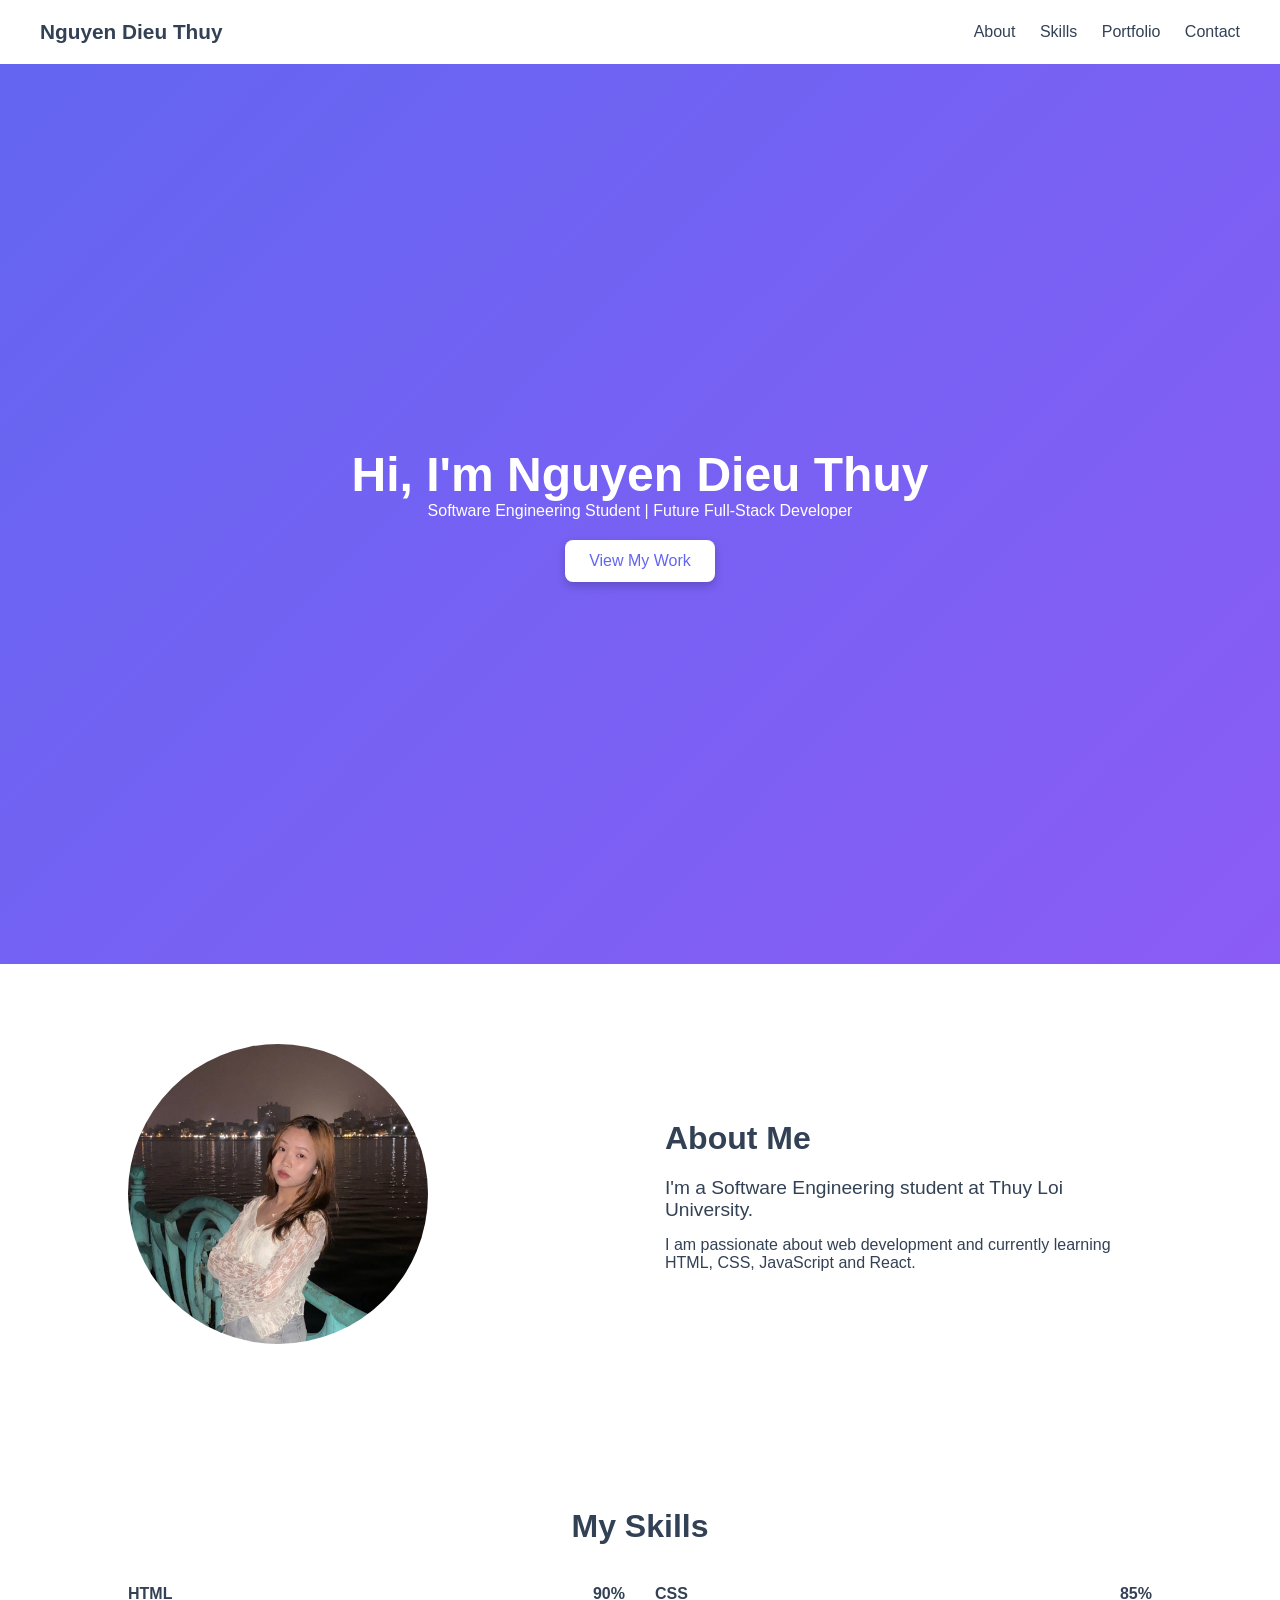
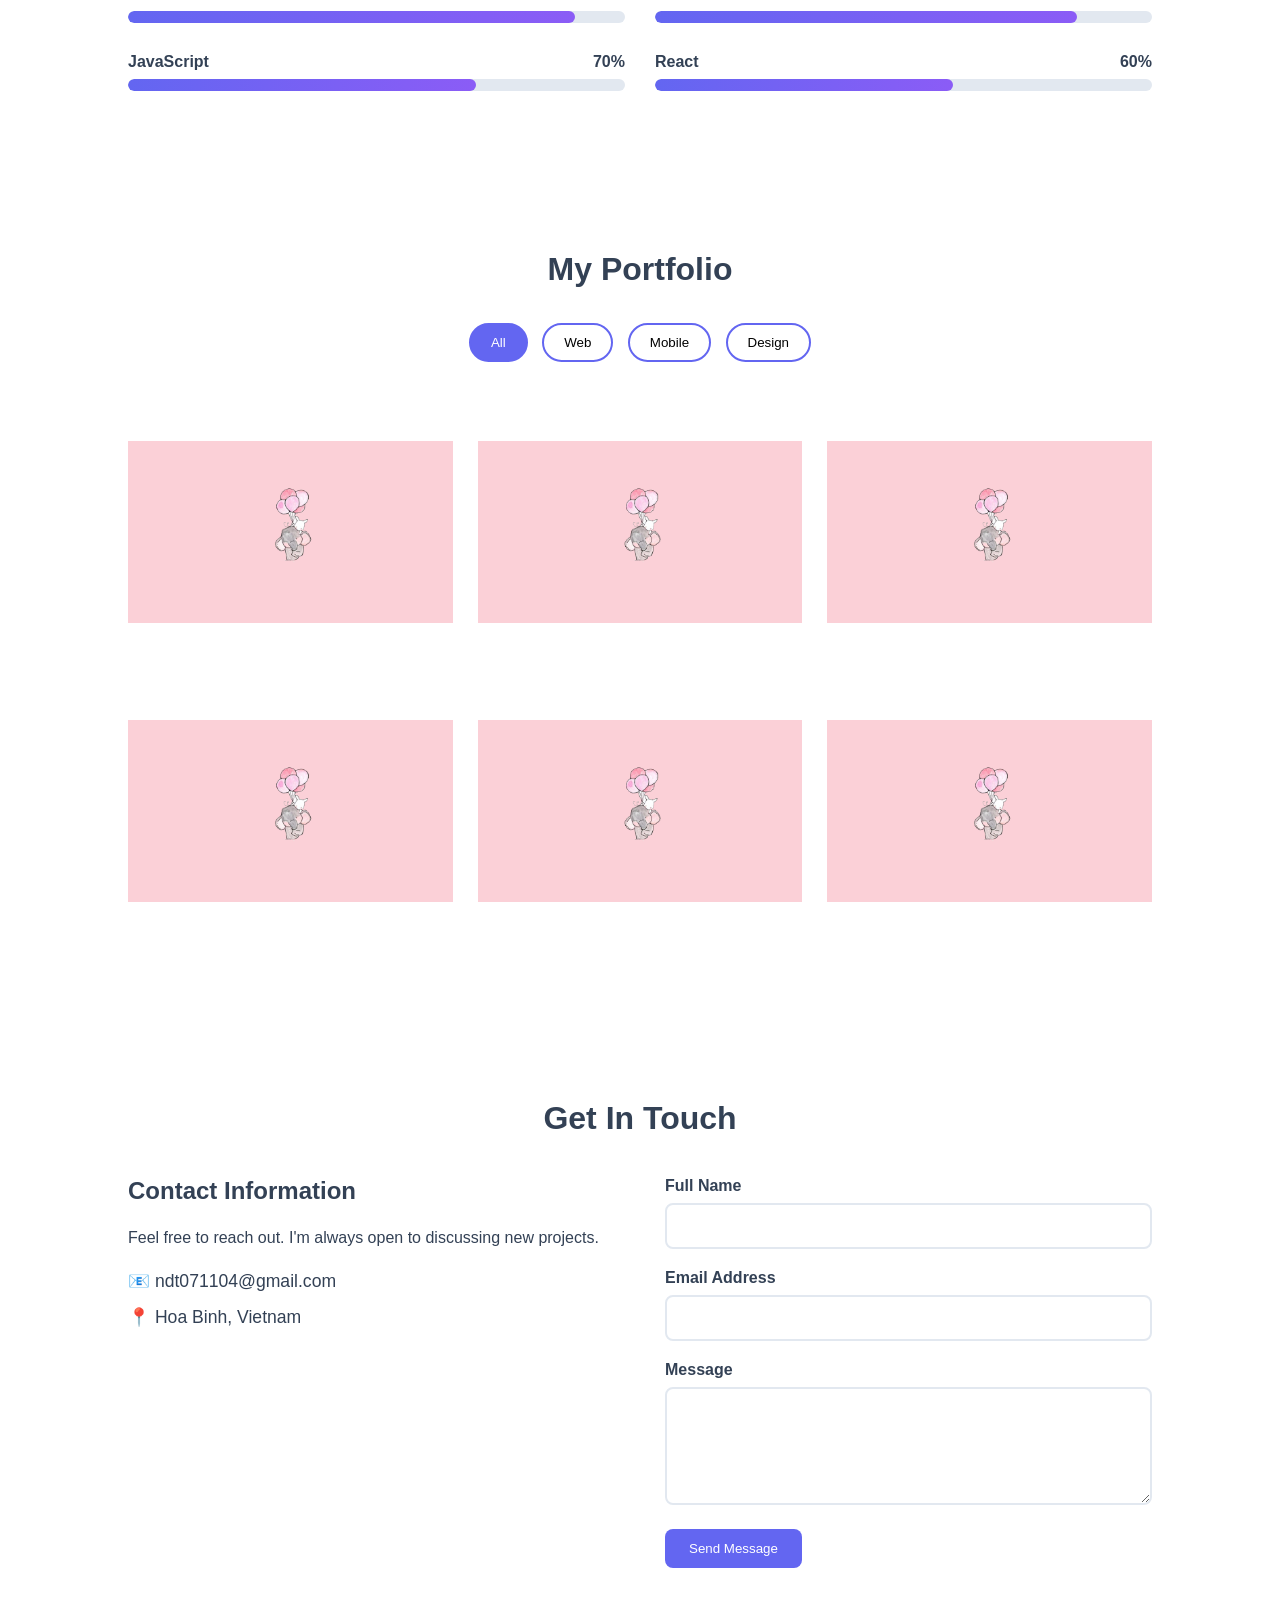
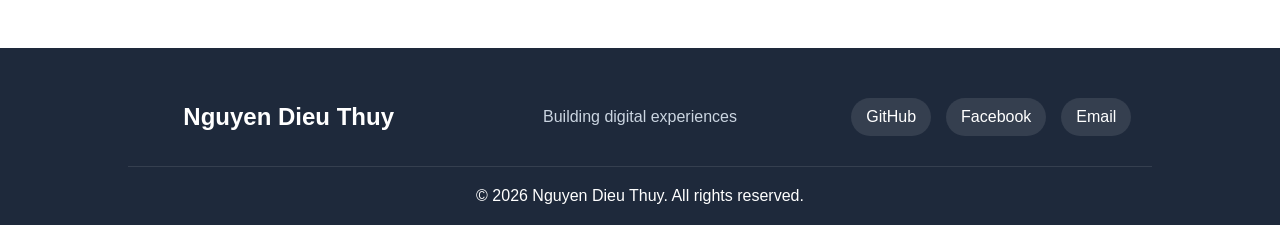
<file: BTTH1/index.html>
<!DOCTYPE html>
<html lang="en">

<head>
    <meta charset="UTF-8">
    <meta name="viewport" content="width=device-width, initial-scale=1.0">
    <title>Nguyen Dieu Thuy Portfolio</title>

    <link rel="stylesheet" href="css/style.css">
</head>

<body>

    <!-- HEADER -->
    <header>

        <div class="logo">
            Nguyen Dieu Thuy
        </div>

        <nav>
            <a href="#about">About</a>
            <a href="#skills">Skills</a>
            <a href="#portfolio">Portfolio</a>
            <a href="#contact">Contact</a>
        </nav>

    </header>

    <!-- HERO SECTION -->
    <section class="hero">

        <h1>
            Hi, I'm Nguyen Dieu Thuy
        </h1>

        <p>
            Software Engineering Student | Future Full-Stack Developer
        </p>

        <a href="#portfolio" class="cta-button">
            View My Work
        </a>

    </section>

    <!-- ABOUT SECTION -->
    <section id="about" class="about-section">

        <div class="about-image">

            <img src="images/avatar.jpg"
                 alt="Nguyen Dieu Thuy">

        </div>

        <div class="about-content">

            <h2>About Me</h2>

            <p class="lead">
                I'm a Software Engineering student at Thuy Loi University.
            </p>

            <p>
                I am passionate about web development and currently learning HTML, CSS, JavaScript and React.
            </p>

        </div>

    </section>
   <!-- SKILLS SECTION -->
<section id="skills" class="skills-section">

    <h2>My Skills</h2>

    <div class="skills-grid">

        <div class="skill-item">

            <div class="skill-header">
                <span>HTML</span>
                <span>90%</span>
            </div>

            <div class="skill-bar">
                <div class="skill-progress html"></div>
            </div>

        </div>

        <div class="skill-item">

            <div class="skill-header">
                <span>CSS</span>
                <span>85%</span>
            </div>

            <div class="skill-bar">
                <div class="skill-progress css"></div>
            </div>

        </div>

        <div class="skill-item">

            <div class="skill-header">
                <span>JavaScript</span>
                <span>70%</span>
            </div>

            <div class="skill-bar">
                <div class="skill-progress javascript"></div>
            </div>

        </div>

        <div class="skill-item">

            <div class="skill-header">
                <span>React</span>
                <span>60%</span>
            </div>

            <div class="skill-bar">
                <div class="skill-progress react"></div>
            </div>

        </div>

    </div>

</section>
<!-- PORTFOLIO SECTION -->
<section id="portfolio" class="portfolio-section">

    <h2>My Portfolio</h2>

    <div class="portfolio-filters">

        <button class="filter-btn active">All</button>

        <button class="filter-btn">Web</button>

        <button class="filter-btn">Mobile</button>

        <button class="filter-btn">Design</button>

    </div>

    <div class="portfolio-grid">

        <!-- Project 1 -->
        <div class="portfolio-item">

            <img src="images/project1.jpg" alt="Project 1">

            <div class="portfolio-overlay">

                <h3>Portfolio Website</h3>

                <p>HTML + CSS</p>

            </div>

        </div>

        <!-- Project 2 -->
        <div class="portfolio-item">

            <img src="images/project2.jpg" alt="Project 2">

            <div class="portfolio-overlay">

                <h3>Food Ordering App</h3>

                <p>SONGMIKHATHUY</p>

            </div>

        </div>

        <!-- Project 3 -->
        <div class="portfolio-item">

            <img src="images/project3.jpg" alt="Project 3">

            <div class="portfolio-overlay">

                <h3>ITViec Analysis</h3>

                <p>System Analysis</p>

            </div>

        </div>

        <!-- Project 4 -->
        <div class="portfolio-item">

            <img src="images/project4.jpg" alt="Project 4">

            <div class="portfolio-overlay">

                <h3>Student Manager</h3>

                <p>C++ Project</p>

            </div>

        </div>

        <!-- Project 5 -->
        <div class="portfolio-item">

            <img src="images/project5.jpg" alt="Project 5">

            <div class="portfolio-overlay">

                <h3>Mobile UI</h3>

                <p>App Design</p>

            </div>

        </div>

        <!-- Project 6 -->
        <div class="portfolio-item">

            <img src="images/project6.jpg" alt="Project 6">

            <div class="portfolio-overlay">

                <h3>Landing Page</h3>

                <p>Frontend Design</p>

            </div>

        </div>

    </div>

</section>
<!-- CONTACT SECTION -->
<section id="contact" class="contact-section">

    <h2>Get In Touch</h2>

    <div class="contact-wrapper">

        <div class="contact-info">

            <h3>Contact Information</h3>

            <p>
                Feel free to reach out.
                I'm always open to discussing new projects.
            </p>

            <div class="info-item">
                📧 ndt071104@gmail.com
            </div>

            <div class="info-item">
                📍 Hoa Binh, Vietnam
            </div>

        </div>

        <form class="contact-form">

            <div class="form-group">

                <label for="name">Full Name</label>

                <input
                    type="text"
                    id="name"
                    name="name"
                    required>

            </div>

            <div class="form-group">

                <label for="email">Email Address</label>

                <input
                    type="email"
                    id="email"
                    name="email"
                    required>

            </div>

            <div class="form-group">

                <label for="message">Message</label>

                <textarea
                    id="message"
                    name="message"
                    rows="5"
                    required>
                </textarea>

            </div>

            <button
                type="submit"
                class="submit-btn">

                Send Message

            </button>

        </form>

    </div>

</section>

<!-- FOOTER -->
<footer class="footer">

    <div class="footer-content">

        <div class="footer-logo">
            Nguyen Dieu Thuy
        </div>

        <p class="footer-tagline">
            Building digital experiences
        </p>

        <div class="social-links">

            <a href="#" class="social-link">
                GitHub
            </a>

            <a href="#" class="social-link">
                Facebook
            </a>

            <a href="#" class="social-link">
                Email
            </a>

        </div>

    </div>

    <div class="footer-bottom">

        <p>
            © 2026 Nguyen Dieu Thuy. All rights reserved.
        </p>

    </div>

</footer>

</body>

</html>
</file>
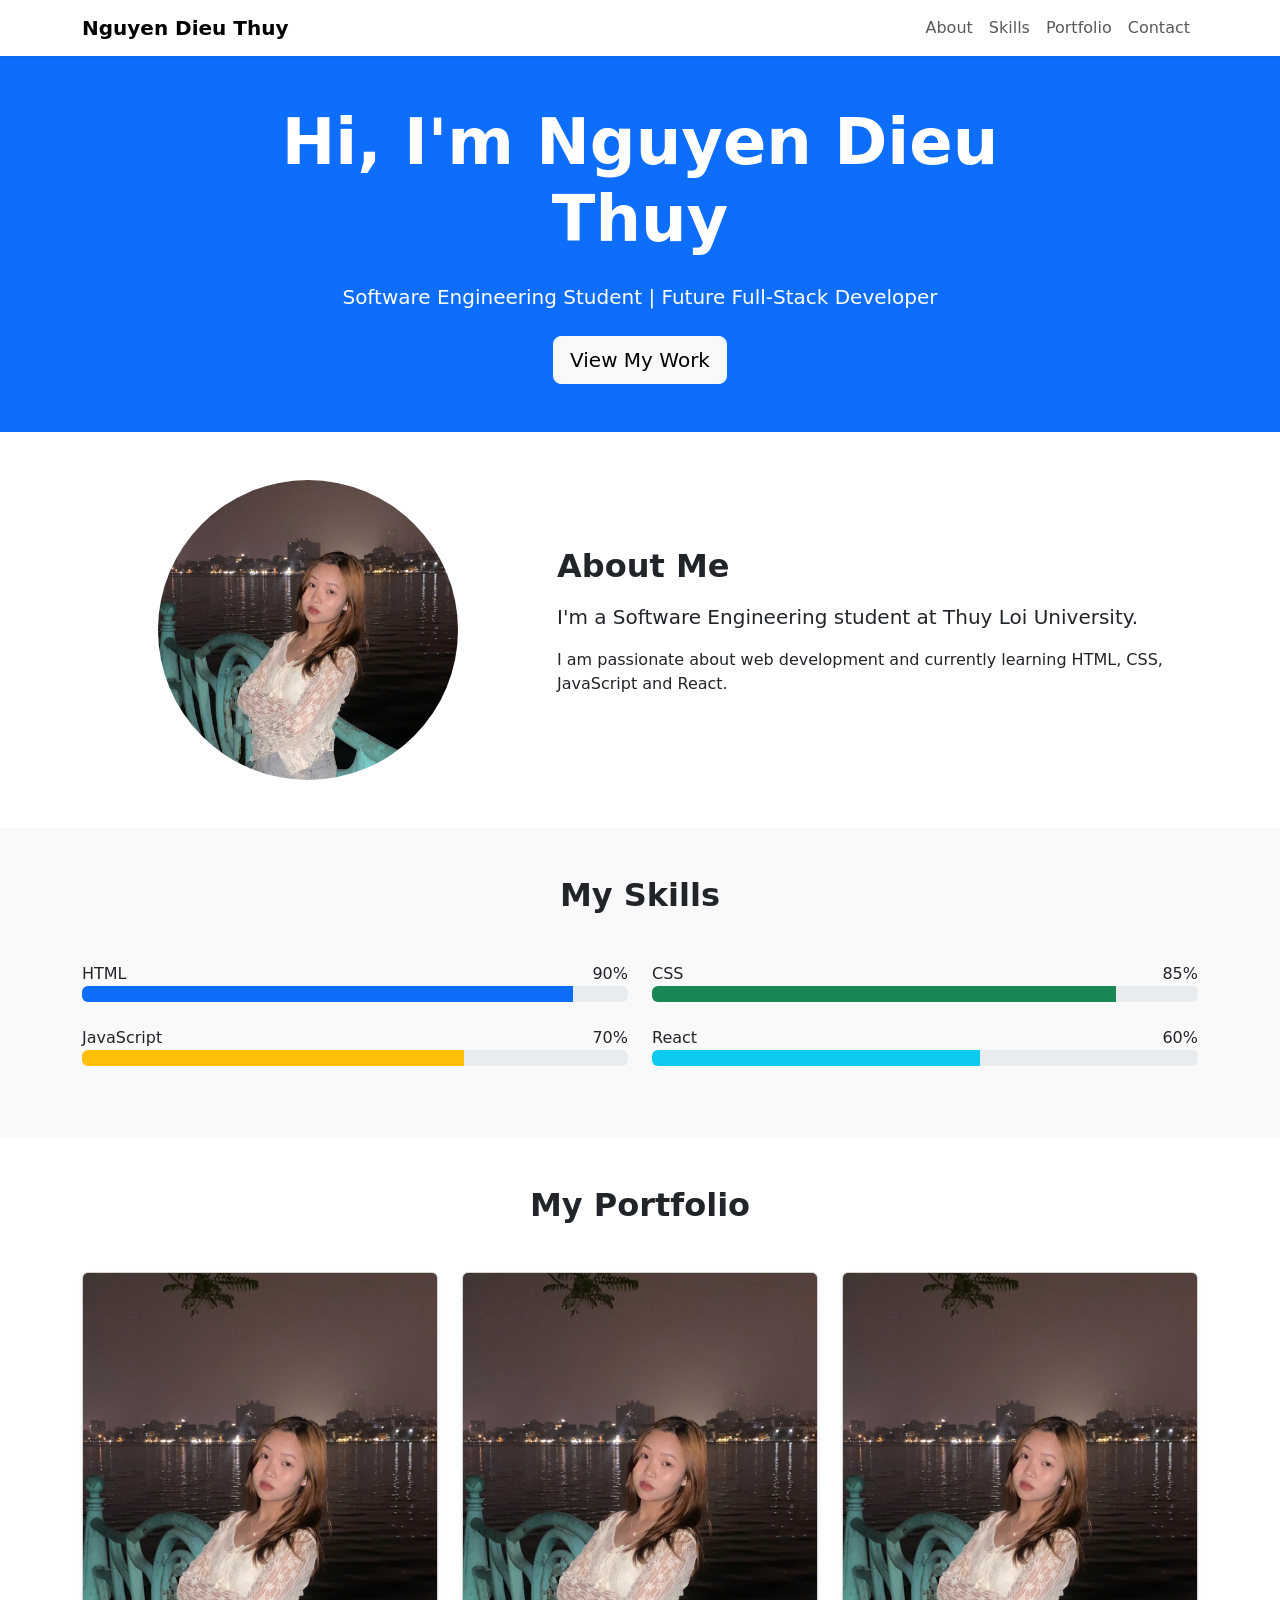
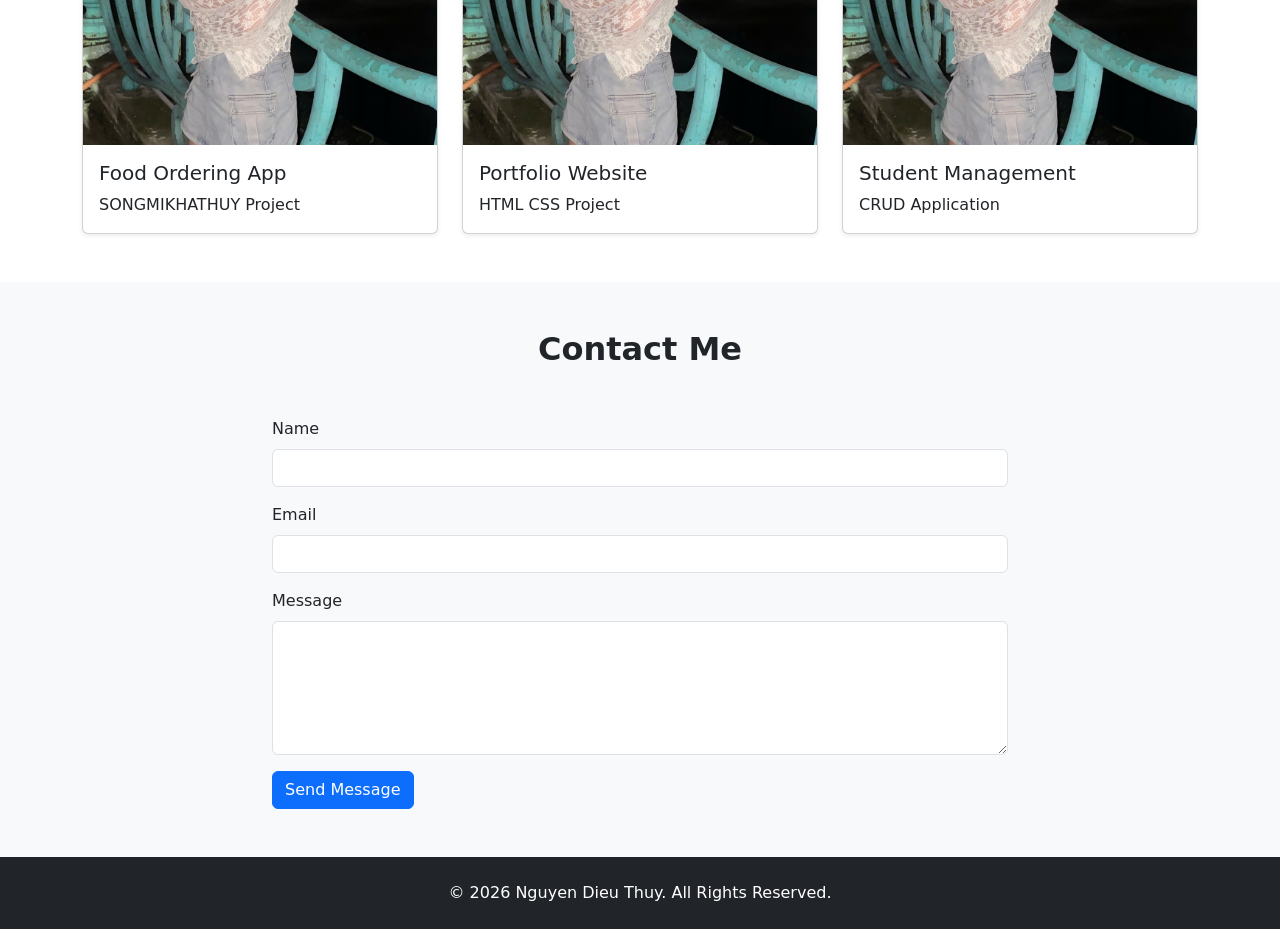
<file: BTTH2/index.html>
<!DOCTYPE html>
<html lang="en">
<head>
    <meta charset="UTF-8">
    <meta name="viewport"
          content="width=device-width, initial-scale=1.0">

    <title>Bootstrap Portfolio</title>

    <!-- Bootstrap CDN -->
    <link href="https://cdn.jsdelivr.net/npm/bootstrap@5.3.7/dist/css/bootstrap.min.css"
          rel="stylesheet">
</head>

<body>
    <!-- HEADER -->
<nav class="navbar navbar-expand-lg bg-white shadow-sm">

    <div class="container">

        <a class="navbar-brand fw-bold" href="#">
            Nguyen Dieu Thuy
        </a>

        <button class="navbar-toggler"
                type="button"
                data-bs-toggle="collapse"
                data-bs-target="#navbarNav">

            <span class="navbar-toggler-icon"></span>

        </button>

        <div class="collapse navbar-collapse"
             id="navbarNav">

            <ul class="navbar-nav ms-auto">

                <li class="nav-item">
                    <a class="nav-link" href="#about">
                        About
                    </a>
                </li>

                <li class="nav-item">
                    <a class="nav-link" href="#skills">
                        Skills
                    </a>
                </li>

                <li class="nav-item">
                    <a class="nav-link" href="#portfolio">
                        Portfolio
                    </a>
                </li>

                <li class="nav-item">
                    <a class="nav-link" href="#contact">
                        Contact
                    </a>
                </li>

            </ul>

        </div>

    </div>

</nav>
<!-- HERO SECTION -->
<section class="bg-primary text-white text-center py-5">

    <div class="container">

        <div class="row justify-content-center">

            <div class="col-lg-8">

                <h1 class="display-3 fw-bold">
                    Hi, I'm Nguyen Dieu Thuy
                </h1>

                <p class="lead my-4">
                    Software Engineering Student |
                    Future Full-Stack Developer
                </p>

                <a href="#portfolio"
                   class="btn btn-light btn-lg">

                    View My Work

                </a>

            </div>

        </div>

    </div>

</section>
<!-- ABOUT SECTION -->

<section id="about" class="py-5">

    <div class="container">

        <div class="row align-items-center">

            <div class="col-md-5 text-center">

                <img
                    src="images/avatar.jpg"
                    alt="Nguyen Dieu Thuy"
                    class="img-fluid rounded-circle"
                    style="width:300px;height:300px;object-fit:cover;">

            </div>

            <div class="col-md-7">

                <h2 class="fw-bold mb-3">
                    About Me
                </h2>

                <p class="lead">
                    I'm a Software Engineering student at
                    Thuy Loi University.
                </p>

                <p>
                    I am passionate about web development
                    and currently learning HTML, CSS,
                    JavaScript and React.
                </p>

            </div>

        </div>

    </div>

</section>
<!-- SKILLS SECTION -->

<section id="skills" class="py-5 bg-light">

    <div class="container">

        <h2 class="text-center fw-bold mb-5">
            My Skills
        </h2>

        <div class="row g-4">

            <!-- HTML -->

            <div class="col-md-6">

                <div class="d-flex justify-content-between">

                    <span>HTML</span>

                    <span>90%</span>

                </div>

                <div class="progress">

                    <div class="progress-bar bg-primary"
                         style="width:90%">

                    </div>

                </div>

            </div>

            <!-- CSS -->

            <div class="col-md-6">

                <div class="d-flex justify-content-between">

                    <span>CSS</span>

                    <span>85%</span>

                </div>

                <div class="progress">

                    <div class="progress-bar bg-success"
                         style="width:85%">

                    </div>

                </div>

            </div>

            <!-- JavaScript -->

            <div class="col-md-6">

                <div class="d-flex justify-content-between">

                    <span>JavaScript</span>

                    <span>70%</span>

                </div>

                <div class="progress mb-4">

                    <div class="progress-bar bg-warning"
                         style="width:70%">

                    </div>

                </div>

            </div>

            <!-- React -->

            <div class="col-md-6">

                <div class="d-flex justify-content-between">

                    <span>React</span>

                    <span>60%</span>

                </div>

                <div class="progress">

                    <div class="progress-bar bg-info"
                         style="width:60%">

                    </div>

                </div>

            </div>

        </div>

    </div>

</section>
<!-- PORTFOLIO SECTION -->

<section id="portfolio" class="py-5">

    <div class="container">

        <h2 class="text-center fw-bold mb-5">
            My Portfolio
        </h2>

        <div class="row g-4">

            <div class="col-md-4">
                <div class="card shadow-sm">
                    <img src="images/avatar.jpg"
                         class="card-img-top"
                         alt="Project">

                    <div class="card-body">

                        <h5 class="card-title">
                            Food Ordering App
                        </h5>

                        <p class="card-text">
                            SONGMIKHATHUY Project
                        </p>

                    </div>
                </div>
            </div>

            <div class="col-md-4">
                <div class="card shadow-sm">
                    <img src="images/avatar.jpg"
                         class="card-img-top"
                         alt="Project">

                    <div class="card-body">

                        <h5 class="card-title">
                            Portfolio Website
                        </h5>

                        <p class="card-text">
                            HTML CSS Project
                        </p>

                    </div>
                </div>
            </div>

            <div class="col-md-4">
                <div class="card shadow-sm">
                    <img src="images/avatar.jpg"
                         class="card-img-top"
                         alt="Project">

                    <div class="card-body">

                        <h5 class="card-title">
                            Student Management
                        </h5>

                        <p class="card-text">
                            CRUD Application
                        </p>

                    </div>
                </div>
            </div>

        </div>

    </div>

</section>
<!-- CONTACT SECTION -->

<section id="contact" class="py-5 bg-light">

    <div class="container">

        <h2 class="text-center fw-bold mb-5">
            Contact Me
        </h2>

        <div class="row justify-content-center">

            <div class="col-lg-8">

                <form>

                    <div class="mb-3">

                        <label class="form-label">
                            Name
                        </label>

                        <input type="text"
                               class="form-control">

                    </div>

                    <div class="mb-3">

                        <label class="form-label">
                            Email
                        </label>

                        <input type="email"
                               class="form-control">

                    </div>

                    <div class="mb-3">

                        <label class="form-label">
                            Message
                        </label>

                        <textarea
                            class="form-control"
                            rows="5">
                        </textarea>

                    </div>

                    <button
                        class="btn btn-primary">

                        Send Message

                    </button>

                </form>

            </div>

        </div>

    </div>

</section>
<footer class="bg-dark text-white text-center py-4">

    <div class="container">

        <p class="mb-0">
            © 2026 Nguyen Dieu Thuy.
            All Rights Reserved.
        </p>

    </div>

</footer>



<script src="https://cdn.jsdelivr.net/npm/bootstrap@5.3.7/dist/js/bootstrap.bundle.min.js"></script>

</body>
</html>
</file>
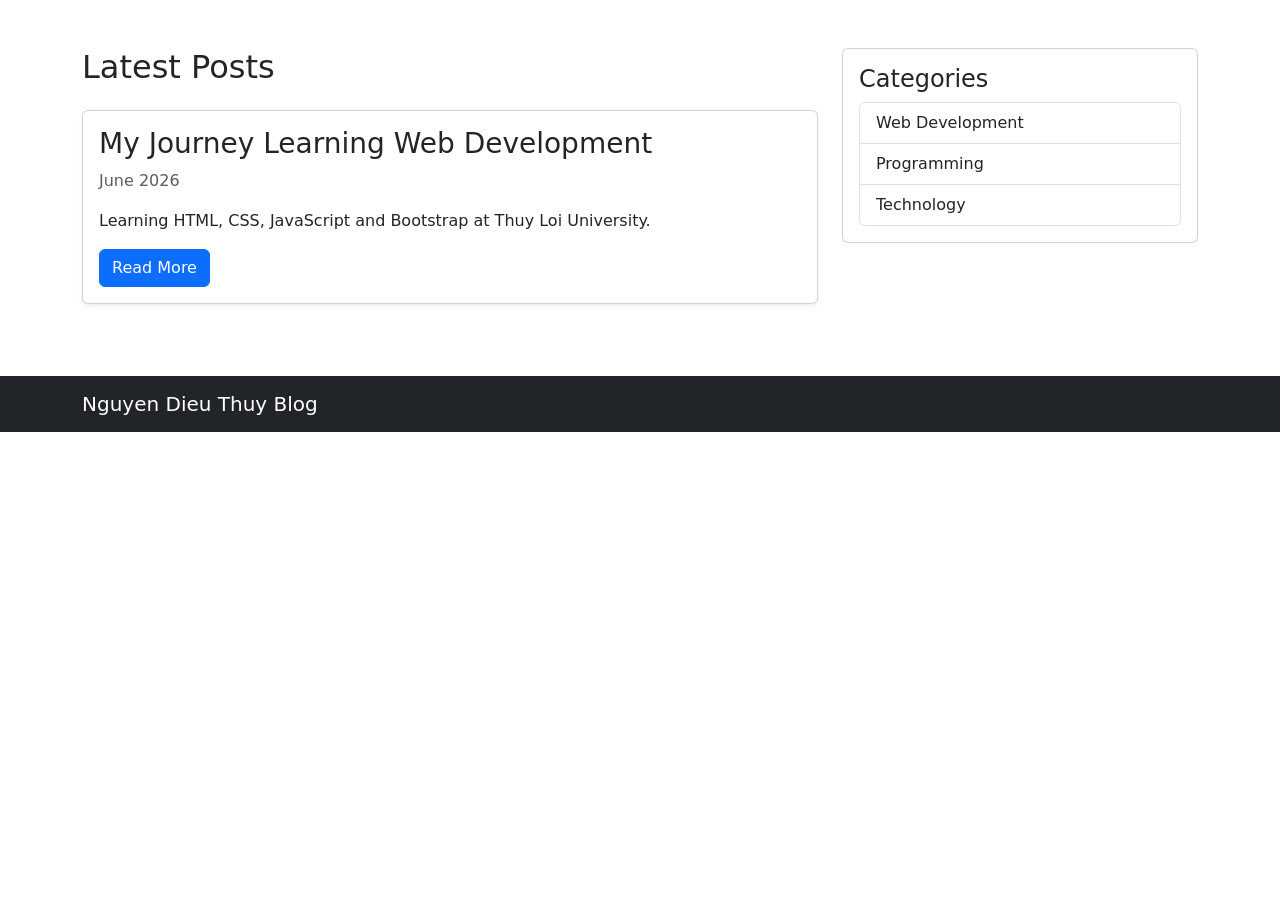
<file: BTTH2/blog.html>
<!DOCTYPE html>
<html lang="en">
<head>
    <meta charset="UTF-8">
    <meta name="viewport"
          content="width=device-width, initial-scale=1.0">

    <title>Blog Layout</title>

    <link href="https://cdn.jsdelivr.net/npm/bootstrap@5.3.7/dist/css/bootstrap.min.css"
          rel="stylesheet">
</head>
<section class="py-5">

    <div class="container">

        <div class="row">

            <!-- BLOG POSTS -->

            <div class="col-lg-8">

                <h2 class="mb-4">
    Latest Posts
</h2>

<div class="card mb-4 shadow-sm">

    <div class="card-body">

        <h3 class="card-title">
            My Journey Learning Web Development
        </h3>

        <p class="text-muted">
            June 2026
        </p>

        <p>
            Learning HTML, CSS, JavaScript
            and Bootstrap at Thuy Loi University.
        </p>

        <a href="#"
           class="btn btn-primary">

            Read More

        </a>

    </div>

</div>

            </div>

            <!-- SIDEBAR -->

            <div class="col-lg-4">

                <div class="card mb-4">

    <div class="card-body">

        <h4>
            Categories
        </h4>

        <ul class="list-group">

            <li class="list-group-item">
                Web Development
            </li>

            <li class="list-group-item">
                Programming
            </li>

            <li class="list-group-item">
                Technology
            </li>

        </ul>

    </div>

</div>

            </div>

        </div>

    </div>

</section>
<body>
    <nav class="navbar navbar-dark bg-dark">

    <div class="container">

        <a class="navbar-brand" href="#">
            Nguyen Dieu Thuy Blog
        </a>

    </div>

</nav>

</body>
</html>
</file>
<file: BTTH1/css/style.css>
/* Reset CSS */

*{
    margin:0;
    padding:0;
    box-sizing:border-box;
}

/* Variables */

:root{
    --color-primary:#6366f1;
    --color-secondary:#8b5cf6;
    --color-dark:#1e293b;
    --color-light:#f8fafc;
    --color-text:#334155;

    --font-main:'Segoe UI', sans-serif;
}

body{
    font-family:var(--font-main);
    color:var(--color-text);
}
header{
    display:flex;
    justify-content:space-between;
    align-items:center;

    padding:20px 40px;
    position:sticky;
    top:0;

    background:white;
    z-index:1000;
}
nav a{
    text-decoration:none;
    color:var(--color-text);

    margin-left:20px;

    font-weight:500;
}
nav a:hover{
    color:var(--color-primary);
}
.hero{
    min-height:100vh;

    display:flex;
    flex-direction:column;

    justify-content:center;
    align-items:center;

    text-align:center;

    background:
    linear-gradient(
        135deg,
        var(--color-primary),
        var(--color-secondary)
    );

    color:white;
}
.cta-button{
    display:inline-block;

    margin-top:20px;

    padding:12px 24px;

    background:white;

    color:var(--color-primary);

    text-decoration:none;

    border-radius:8px;

    transition:0.3s;

    box-shadow:0 4px 10px rgba(0,0,0,0.2);
}
.cta-button:hover{
    transform:scale(1.05);
}
.logo{
    font-size:1.3rem;
    font-weight:bold;
}
.hero h1{
    font-size:3rem;
}
.about-section{
    display:grid;

    grid-template-columns:1fr 1fr;

    gap:50px;

    align-items:center;

    padding:80px 10%;
}
.about-image img{
    width:300px;
    height:300px;

    border-radius:50%;

    object-fit:cover;
}
.about-content h2{
    font-size:2rem;
    margin-bottom:20px;
}

.lead{
    font-size:1.2rem;
    margin-bottom:15px;
}
/* SKILLS SECTION */

.skills-section{
    padding:80px 10%;
}

.skills-section h2{
    text-align:center;
    font-size:2rem;
    margin-bottom:40px;
}
.skills-grid{
    display:grid;

    grid-template-columns:1fr 1fr;

    gap:30px;
}
.skill-header{
    display:flex;

    justify-content:space-between;

    margin-bottom:8px;

    font-weight:bold;
}
.skill-bar{
    height:12px;

    background:#e2e8f0;

    border-radius:10px;

    overflow:hidden;
}
.skill-progress{
    height:100%;

    background:
    linear-gradient(
        90deg,
        var(--color-primary),
        var(--color-secondary)
    );

    border-radius:10px;
}
.html{
    width:90%;
}

.css{
    width:85%;
}

.javascript{
    width:70%;
}

.react{
    width:60%;
}
@media (max-width:768px){

    .about-section{
        grid-template-columns:1fr;

        text-align:center;
    }

    .skills-grid{
        grid-template-columns:1fr;
    }

    .hero h1{
        font-size:2.5rem;
    }

}
/* Reset CSS */

*{
    margin:0;
    padding:0;
    box-sizing:border-box;
}

/* Variables */

:root{
    --color-primary:#6366f1;
    --color-secondary:#8b5cf6;
    --color-dark:#1e293b;
    --color-light:#f8fafc;
    --color-text:#334155;

    --font-main:'Segoe UI', sans-serif;
}

body{
    font-family:var(--font-main);
    color:var(--color-text);
}
header{
    display:flex;
    justify-content:space-between;
    align-items:center;

    padding:20px 40px;
    position:sticky;
    top:0;

    background:white;
    z-index:1000;
}
nav a{
    text-decoration:none;
    color:var(--color-text);

    margin-left:20px;

    font-weight:500;
}
nav a:hover{
    color:var(--color-primary);
}
.hero{
    min-height:100vh;

    display:flex;
    flex-direction:column;

    justify-content:center;
    align-items:center;

    text-align:center;

    background:
    linear-gradient(
        135deg,
        var(--color-primary),
        var(--color-secondary)
    );

    color:white;
}
.cta-button{
    display:inline-block;

    margin-top:20px;

    padding:12px 24px;

    background:white;

    color:var(--color-primary);

    text-decoration:none;

    border-radius:8px;

    transition:0.3s;

    box-shadow:0 4px 10px rgba(0,0,0,0.2);
}
.cta-button:hover{
    transform:scale(1.05);
}
.logo{
    font-size:1.3rem;
    font-weight:bold;
}
.hero h1{
    font-size:3rem;
}
.about-section{
    display:grid;

    grid-template-columns:1fr 1fr;

    gap:50px;

    align-items:center;

    padding:80px 10%;
}
.about-image img{
    width:300px;
    height:300px;

    border-radius:50%;

    object-fit:cover;
}
.about-content h2{
    font-size:2rem;
    margin-bottom:20px;
}

.lead{
    font-size:1.2rem;
    margin-bottom:15px;
}
/* SKILLS SECTION */

.skills-section{
    padding:80px 10%;
}

.skills-section h2{
    text-align:center;
    font-size:2rem;
    margin-bottom:40px;
}
.skills-grid{
    display:grid;

    grid-template-columns:1fr 1fr;

    gap:30px;
}
.skill-header{
    display:flex;

    justify-content:space-between;

    margin-bottom:8px;

    font-weight:bold;
}
.skill-bar{
    height:12px;

    background:#e2e8f0;

    border-radius:10px;

    overflow:hidden;
}
.skill-progress{
    height:100%;

    background:
    linear-gradient(
        90deg,
        var(--color-primary),
        var(--color-secondary)
    );

    border-radius:10px;
}
.html{
    width:90%;
}

.css{
    width:85%;
}

.javascript{
    width:70%;
}

.react{
    width:60%;
}
@media (max-width:768px){

    .about-section{
        grid-template-columns:1fr;
        text-align:center;
    }

    .skills-grid{
        grid-template-columns:1fr;
    }

    .portfolio-grid{
        grid-template-columns:1fr;
    }

    .hero h1{
        font-size:2.5rem;
    }
    .contact-wrapper{
    grid-template-columns:1fr;
}
.footer-content{
    grid-template-columns:1fr;
}

}
/* PORTFOLIO SECTION */

.portfolio-section{
    padding:80px 10%;
}

.portfolio-section h2{
    text-align:center;
    font-size:2rem;
    margin-bottom:30px;
}

.portfolio-filters{
    text-align:center;
    margin-bottom:40px;
}

.filter-btn{
    background:transparent;

    border:2px solid var(--color-primary);

    padding:10px 20px;

    border-radius:25px;

    margin:5px;

    cursor:pointer;

    transition:0.3s;
}

.filter-btn:hover,
.filter-btn.active{
    background:var(--color-primary);

    color:white;
}

.portfolio-grid{
    display:grid;

    grid-template-columns:repeat(3,1fr);

    gap:25px;
}

.portfolio-item{
    position:relative;

    overflow:hidden;

    border-radius:12px;
}

.portfolio-item img{
    width:100%;
    height:250px;

    object-fit:contain;
}

.portfolio-item:hover img{
    transform:scale(1.1);
}

.portfolio-overlay{
    position:absolute;

    inset:0;

    background:
    linear-gradient(
        to top,
        rgba(0,0,0,0.8),
        transparent
    );

    color:white;

    display:flex;

    flex-direction:column;

    justify-content:flex-end;

    padding:20px;

    opacity:0;

    transition:0.3s;
}

.portfolio-item:hover .portfolio-overlay{
    opacity:1;
}
/* CONTACT SECTION */

.contact-section{
    padding:80px 10%;
}

.contact-section h2{
    text-align:center;

    font-size:2rem;

    margin-bottom:40px;
}

.contact-wrapper{
    display:grid;

    grid-template-columns:1fr 1fr;

    gap:50px;

    align-items:start;
}
.contact-info h3{
    font-size:1.5rem;

    margin-bottom:20px;
}

.contact-info p{
    margin-bottom:20px;

    line-height:1.6;
}

.info-item{
    margin-bottom:15px;

    font-size:1.1rem;
}
.form-group{
    margin-bottom:20px;
}

.form-group label{
    display:block;

    margin-bottom:8px;

    font-weight:600;
}
.form-group input,
.form-group textarea{

    width:100%;

    padding:12px;

    border:2px solid #e2e8f0;

    border-radius:8px;

    font-size:1rem;

    transition:0.3s;
}
.form-group input:focus,
.form-group textarea:focus{

    outline:none;

    border-color:var(--color-primary);

    box-shadow:
    0 0 0 4px
    rgba(99,102,241,0.15);
}
.submit-btn{

    background:var(--color-primary);

    color:white;

    border:none;

    padding:12px 24px;

    border-radius:8px;

    cursor:pointer;

    transition:0.3s;
}
.submit-btn:hover{
    transform:scale(1.05);
}
/* FOOTER */

.footer{

    background:var(--color-dark);

    color:white;

    padding:50px 10% 20px;
}

.footer-content{

    display:grid;

    grid-template-columns:1fr 1fr 1fr;

    gap:30px;

    text-align:center;

    align-items:center;
}

.footer-logo{

    font-size:1.5rem;

    font-weight:bold;
}

.footer-tagline{
    color:#cbd5e1;
}
.social-links{

    display:flex;

    justify-content:center;

    gap:15px;
}

.social-link{

    text-decoration:none;

    color:white;

    background:rgba(255,255,255,0.1);

    padding:10px 15px;

    border-radius:20px;

    transition:0.3s;
}

.social-link:hover{

    background:var(--color-primary);

    transform:translateY(-3px);
}
.footer-bottom{

    text-align:center;

    margin-top:30px;

    padding-top:20px;

    border-top:1px solid rgba(255,255,255,0.1);
}
</file>
